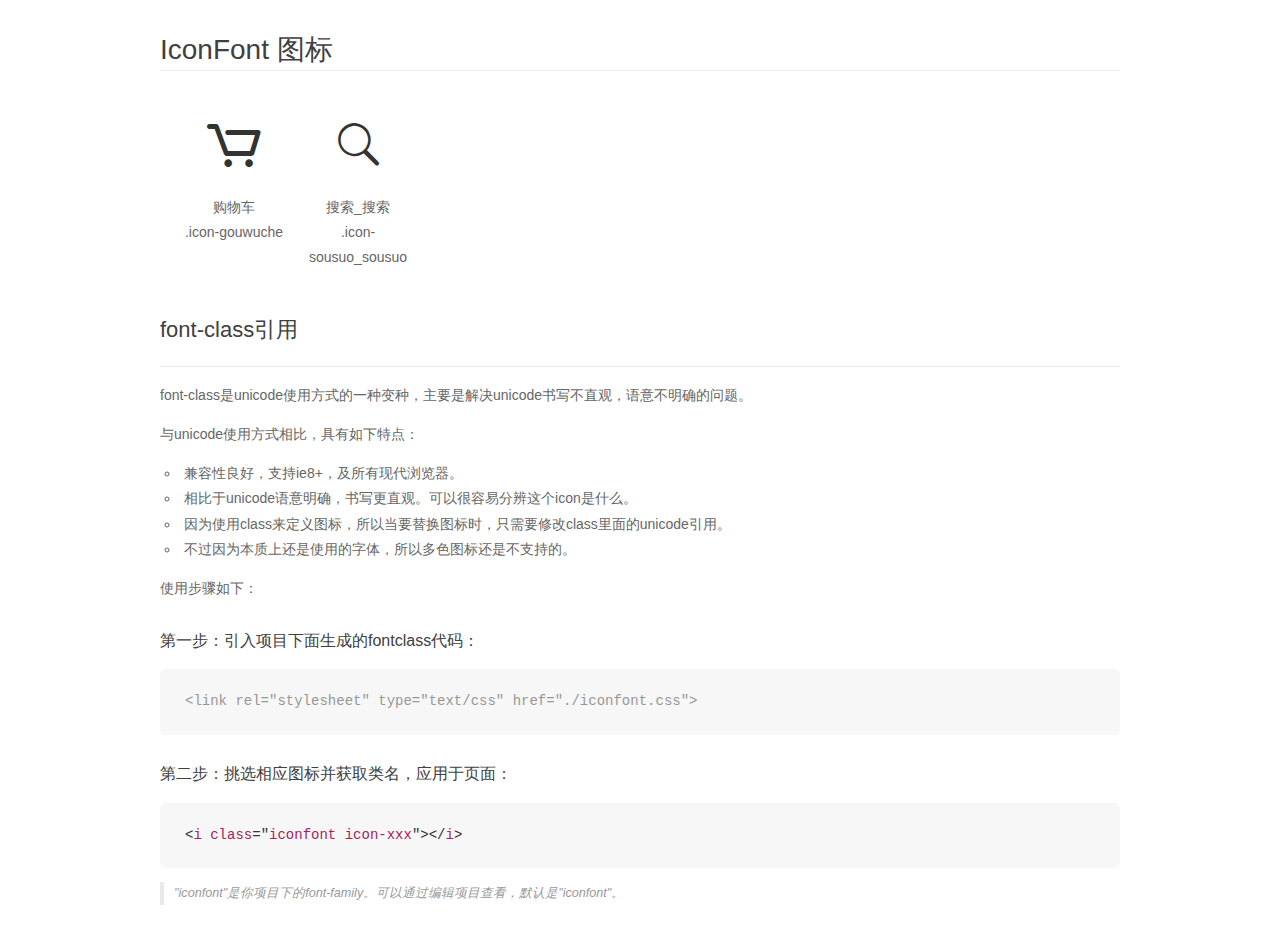
<file: icon/demo_fontclass.html>
<!DOCTYPE html>
<html>
<head>
    <meta charset="utf-8"/>
    <title>IconFont</title>
    <link rel="stylesheet" href="demo.css">
    <link rel="stylesheet" href="iconfont.css">
</head>
<body>
    <div class="main markdown">
        <h1>IconFont 图标</h1>
        <ul class="icon_lists clear">
            
                <li>
                <i class="icon iconfont icon-gouwuche"></i>
                    <div class="name">购物车</div>
                    <div class="fontclass">.icon-gouwuche</div>
                </li>
            
                <li>
                <i class="icon iconfont icon-sousuo_sousuo"></i>
                    <div class="name">搜索_搜索</div>
                    <div class="fontclass">.icon-sousuo_sousuo</div>
                </li>
            
        </ul>

        <h2 id="font-class-">font-class引用</h2>
        <hr>

        <p>font-class是unicode使用方式的一种变种，主要是解决unicode书写不直观，语意不明确的问题。</p>
        <p>与unicode使用方式相比，具有如下特点：</p>
        <ul>
        <li>兼容性良好，支持ie8+，及所有现代浏览器。</li>
        <li>相比于unicode语意明确，书写更直观。可以很容易分辨这个icon是什么。</li>
        <li>因为使用class来定义图标，所以当要替换图标时，只需要修改class里面的unicode引用。</li>
        <li>不过因为本质上还是使用的字体，所以多色图标还是不支持的。</li>
        </ul>
        <p>使用步骤如下：</p>
        <h3 id="-fontclass-">第一步：引入项目下面生成的fontclass代码：</h3>


        <pre><code class="lang-js hljs javascript"><span class="hljs-comment">&lt;link rel="stylesheet" type="text/css" href="./iconfont.css"&gt;</span></code></pre>
        <h3 id="-">第二步：挑选相应图标并获取类名，应用于页面：</h3>
        <pre><code class="lang-css hljs">&lt;<span class="hljs-selector-tag">i</span> <span class="hljs-selector-tag">class</span>="<span class="hljs-selector-tag">iconfont</span> <span class="hljs-selector-tag">icon-xxx</span>"&gt;&lt;/<span class="hljs-selector-tag">i</span>&gt;</code></pre>
        <blockquote>
        <p>"iconfont"是你项目下的font-family。可以通过编辑项目查看，默认是"iconfont"。</p>
        </blockquote>
    </div>
</body>
</html>
</file>
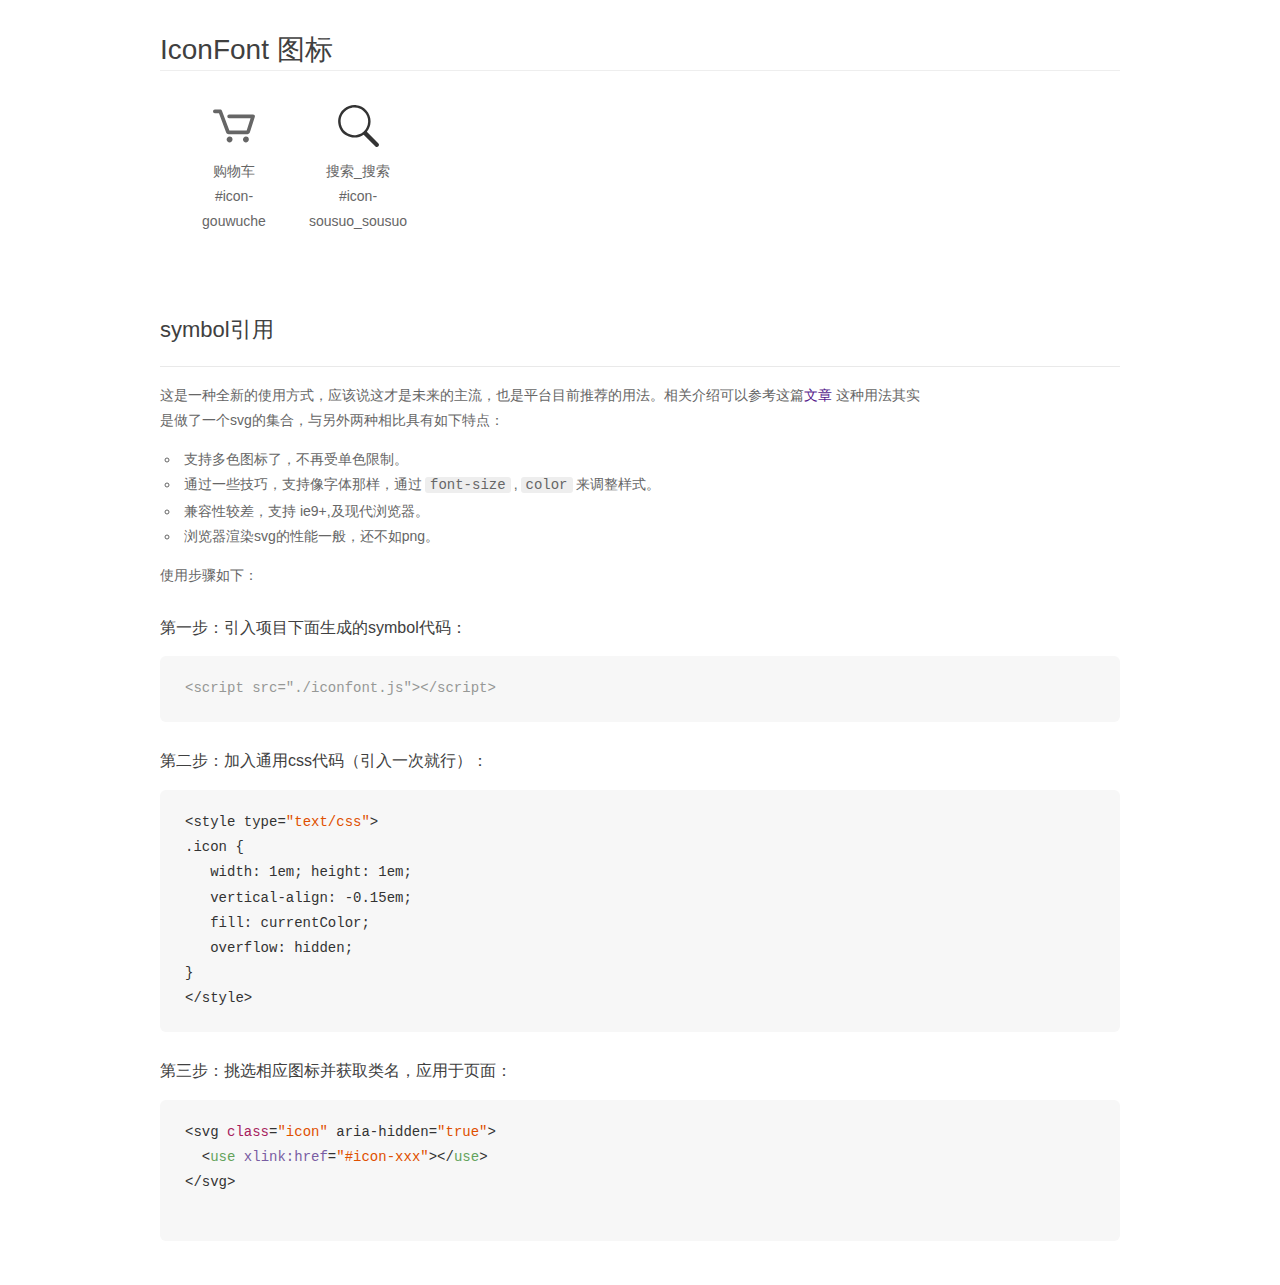
<file: icon/demo_symbol.html>
<!DOCTYPE html>
<html>
<head>
    <meta charset="utf-8"/>
    <title>IconFont</title>
    <link rel="stylesheet" href="demo.css">
    <script src="iconfont.js"></script>

    <style type="text/css">
        .icon {
          /* 通过设置 font-size 来改变图标大小 */
          width: 1em; height: 1em;
          /* 图标和文字相邻时，垂直对齐 */
          vertical-align: -0.15em;
          /* 通过设置 color 来改变 SVG 的颜色/fill */
          fill: currentColor;
          /* path 和 stroke 溢出 viewBox 部分在 IE 下会显示
             normalize.css 中也包含这行 */
          overflow: hidden;
        }

    </style>
</head>
<body>
    <div class="main markdown">
        <h1>IconFont 图标</h1>
        <ul class="icon_lists clear">
            
                <li>
                    <svg class="icon" aria-hidden="true">
                        <use xlink:href="#icon-gouwuche"></use>
                    </svg>
                    <div class="name">购物车</div>
                    <div class="fontclass">#icon-gouwuche</div>
                </li>
            
                <li>
                    <svg class="icon" aria-hidden="true">
                        <use xlink:href="#icon-sousuo_sousuo"></use>
                    </svg>
                    <div class="name">搜索_搜索</div>
                    <div class="fontclass">#icon-sousuo_sousuo</div>
                </li>
            
        </ul>


        <h2 id="symbol-">symbol引用</h2>
        <hr>

        <p>这是一种全新的使用方式，应该说这才是未来的主流，也是平台目前推荐的用法。相关介绍可以参考这篇<a href="">文章</a>
        这种用法其实是做了一个svg的集合，与另外两种相比具有如下特点：</p>
        <ul>
          <li>支持多色图标了，不再受单色限制。</li>
          <li>通过一些技巧，支持像字体那样，通过<code>font-size</code>,<code>color</code>来调整样式。</li>
          <li>兼容性较差，支持 ie9+,及现代浏览器。</li>
          <li>浏览器渲染svg的性能一般，还不如png。</li>
        </ul>
        <p>使用步骤如下：</p>
        <h3 id="-symbol-">第一步：引入项目下面生成的symbol代码：</h3>
        <pre><code class="lang-js hljs javascript"><span class="hljs-comment">&lt;script src="./iconfont.js"&gt;&lt;/script&gt;</span></code></pre>
        <h3 id="-css-">第二步：加入通用css代码（引入一次就行）：</h3>
        <pre><code class="lang-js hljs javascript">&lt;style type=<span class="hljs-string">"text/css"</span>&gt;
.icon {
   width: <span class="hljs-number">1</span>em; height: <span class="hljs-number">1</span>em;
   vertical-align: <span class="hljs-number">-0.15</span>em;
   fill: currentColor;
   overflow: hidden;
}
&lt;<span class="hljs-regexp">/style&gt;</span></code></pre>
        <h3 id="-">第三步：挑选相应图标并获取类名，应用于页面：</h3>
        <pre><code class="lang-js hljs javascript">&lt;svg <span class="hljs-class"><span class="hljs-keyword">class</span></span>=<span class="hljs-string">"icon"</span> aria-hidden=<span class="hljs-string">"true"</span>&gt;<span class="xml"><span class="hljs-tag">
  &lt;<span class="hljs-name">use</span> <span class="hljs-attr">xlink:href</span>=<span class="hljs-string">"#icon-xxx"</span>&gt;</span><span class="hljs-tag">&lt;/<span class="hljs-name">use</span>&gt;</span>
</span>&lt;<span class="hljs-regexp">/svg&gt;
        </span></code></pre>
    </div>
</body>
</html>
</file>
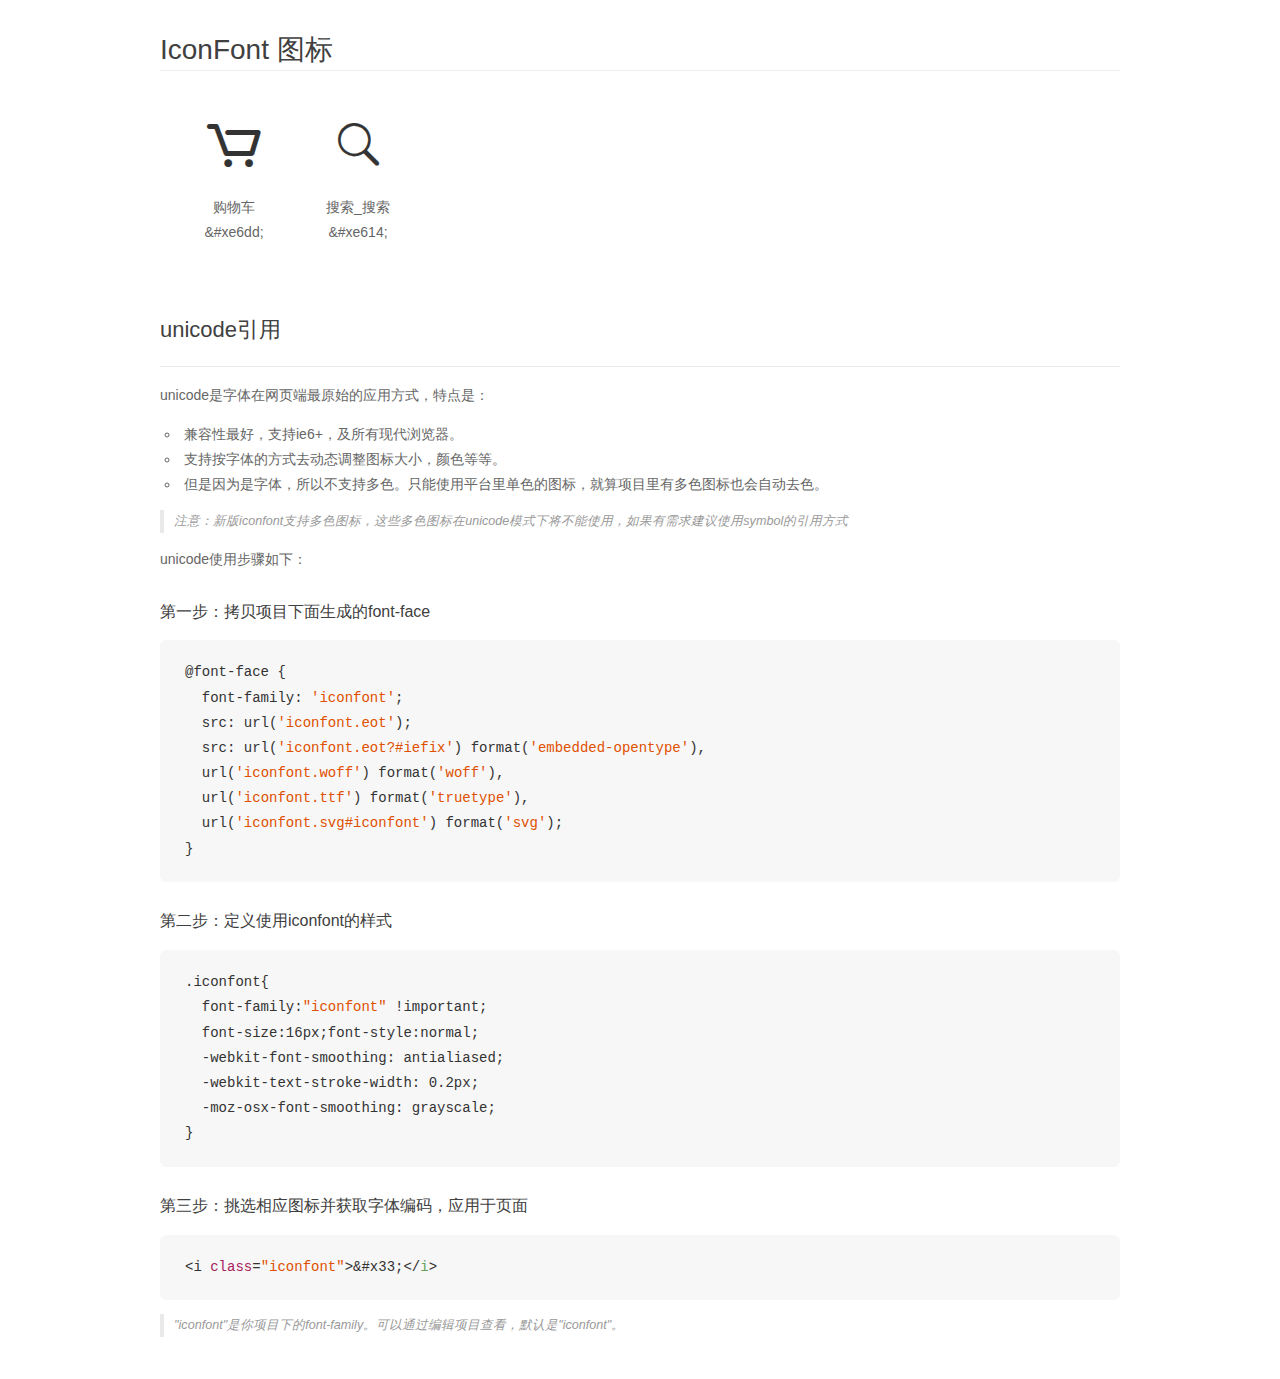
<file: icon/demo_unicode.html>
<!DOCTYPE html>
<html>
<head>
    <meta charset="utf-8"/>
    <title>IconFont</title>
    <link rel="stylesheet" href="demo.css">

    <style type="text/css">

        @font-face {font-family: "iconfont";
          src: url('iconfont.eot'); /* IE9*/
          src: url('iconfont.eot#iefix') format('embedded-opentype'), /* IE6-IE8 */
          url('iconfont.woff') format('woff'), /* chrome, firefox */
          url('iconfont.ttf') format('truetype'), /* chrome, firefox, opera, Safari, Android, iOS 4.2+*/
          url('iconfont.svg#iconfont') format('svg'); /* iOS 4.1- */
        }

        .iconfont {
          font-family:"iconfont" !important;
          font-size:16px;
          font-style:normal;
          -webkit-font-smoothing: antialiased;
          -webkit-text-stroke-width: 0.2px;
          -moz-osx-font-smoothing: grayscale;
        }

    </style>
</head>
<body>
    <div class="main markdown">
        <h1>IconFont 图标</h1>
        <ul class="icon_lists clear">
            
                <li>
                <i class="icon iconfont">&#xe6dd;</i>
                    <div class="name">购物车</div>
                    <div class="code">&amp;#xe6dd;</div>
                </li>
            
                <li>
                <i class="icon iconfont">&#xe614;</i>
                    <div class="name">搜索_搜索</div>
                    <div class="code">&amp;#xe614;</div>
                </li>
            
        </ul>
        <h2 id="unicode-">unicode引用</h2>
        <hr>

        <p>unicode是字体在网页端最原始的应用方式，特点是：</p>
        <ul>
        <li>兼容性最好，支持ie6+，及所有现代浏览器。</li>
        <li>支持按字体的方式去动态调整图标大小，颜色等等。</li>
        <li>但是因为是字体，所以不支持多色。只能使用平台里单色的图标，就算项目里有多色图标也会自动去色。</li>
        </ul>
        <blockquote>
        <p>注意：新版iconfont支持多色图标，这些多色图标在unicode模式下将不能使用，如果有需求建议使用symbol的引用方式</p>
        </blockquote>
        <p>unicode使用步骤如下：</p>
        <h3 id="-font-face">第一步：拷贝项目下面生成的font-face</h3>
        <pre><code class="lang-js hljs javascript">@font-face {
  font-family: <span class="hljs-string">'iconfont'</span>;
  src: url(<span class="hljs-string">'iconfont.eot'</span>);
  src: url(<span class="hljs-string">'iconfont.eot?#iefix'</span>) format(<span class="hljs-string">'embedded-opentype'</span>),
  url(<span class="hljs-string">'iconfont.woff'</span>) format(<span class="hljs-string">'woff'</span>),
  url(<span class="hljs-string">'iconfont.ttf'</span>) format(<span class="hljs-string">'truetype'</span>),
  url(<span class="hljs-string">'iconfont.svg#iconfont'</span>) format(<span class="hljs-string">'svg'</span>);
}
</code></pre>
        <h3 id="-iconfont-">第二步：定义使用iconfont的样式</h3>
        <pre><code class="lang-js hljs javascript">.iconfont{
  font-family:<span class="hljs-string">"iconfont"</span> !important;
  font-size:<span class="hljs-number">16</span>px;font-style:normal;
  -webkit-font-smoothing: antialiased;
  -webkit-text-stroke-width: <span class="hljs-number">0.2</span>px;
  -moz-osx-font-smoothing: grayscale;
}
</code></pre>
        <h3 id="-">第三步：挑选相应图标并获取字体编码，应用于页面</h3>
        <pre><code class="lang-js hljs javascript">&lt;i <span class="hljs-class"><span class="hljs-keyword">class</span></span>=<span class="hljs-string">"iconfont"</span>&gt;&amp;#x33;<span class="xml"><span class="hljs-tag">&lt;/<span class="hljs-name">i</span>&gt;</span></span></code></pre>

        <blockquote>
        <p>"iconfont"是你项目下的font-family。可以通过编辑项目查看，默认是"iconfont"。</p>
        </blockquote>
    </div>


</body>
</html>
</file>
<file: icon/iconfont.css>
@font-face {font-family: "iconfont";
  src: url('iconfont.eot?t=1493690205506'); /* IE9*/
  src: url('iconfont.eot?t=1493690205506#iefix') format('embedded-opentype'), /* IE6-IE8 */
  url('iconfont.woff?t=1493690205506') format('woff'), /* chrome, firefox */
  url('iconfont.ttf?t=1493690205506') format('truetype'), /* chrome, firefox, opera, Safari, Android, iOS 4.2+*/
  url('iconfont.svg?t=1493690205506#iconfont') format('svg'); /* iOS 4.1- */
}

.iconfont {
  font-family:"iconfont" !important;
  font-size:16px;
  font-style:normal;
  -webkit-font-smoothing: antialiased;
  -moz-osx-font-smoothing: grayscale;
}

.icon-gouwuche:before { content: "\e6dd"; }

.icon-sousuo_sousuo:before { content: "\e614"; }
</file>
<file: icon/demo.css>
*{margin: 0;padding: 0;list-style: none;}
/*
KISSY CSS Reset
理念：1. reset 的目的不是清除浏览器的默认样式，这仅是部分工作。清除和重置是紧密不可分的。
2. reset 的目的不是让默认样式在所有浏览器下一致，而是减少默认样式有可能带来的问题。
3. reset 期望提供一套普适通用的基础样式。但没有银弹，推荐根据具体需求，裁剪和修改后再使用。
特色：1. 适应中文；2. 基于最新主流浏览器。
维护：玉伯<lifesinger@gmail.com>, 正淳<ragecarrier@gmail.com>
 */

/** 清除内外边距 **/
body, h1, h2, h3, h4, h5, h6, hr, p, blockquote, /* structural elements 结构元素 */
dl, dt, dd, ul, ol, li, /* list elements 列表元素 */
pre, /* text formatting elements 文本格式元素 */
form, fieldset, legend, button, input, textarea, /* form elements 表单元素 */
th, td /* table elements 表格元素 */ {
  margin: 0;
  padding: 0;
}

/** 设置默认字体 **/
body,
button, input, select, textarea /* for ie */ {
  font: 12px/1.5 tahoma, arial, \5b8b\4f53, sans-serif;
}
h1, h2, h3, h4, h5, h6 { font-size: 100%; }
address, cite, dfn, em, var { font-style: normal; } /* 将斜体扶正 */
code, kbd, pre, samp { font-family: courier new, courier, monospace; } /* 统一等宽字体 */
small { font-size: 12px; } /* 小于 12px 的中文很难阅读，让 small 正常化 */

/** 重置列表元素 **/
ul, ol { list-style: none; }

/** 重置文本格式元素 **/
a { text-decoration: none; }
a:hover { text-decoration: underline; }


/** 重置表单元素 **/
legend { color: #000; } /* for ie6 */
fieldset, img { border: 0; } /* img 搭车：让链接里的 img 无边框 */
button, input, select, textarea { font-size: 100%; } /* 使得表单元素在 ie 下能继承字体大小 */
/* 注：optgroup 无法扶正 */

/** 重置表格元素 **/
table { border-collapse: collapse; border-spacing: 0; }

/* 清除浮动 */
.ks-clear:after, .clear:after {
  content: '\20';
  display: block;
  height: 0;
  clear: both;
}
.ks-clear, .clear {
  *zoom: 1;
}

.main {
  padding: 30px 100px;
width: 960px;
margin: 0 auto;
}
.main h1{font-size:36px; color:#333; text-align:left;margin-bottom:30px; border-bottom: 1px solid #eee;}

.helps{margin-top:40px;}
.helps pre{
  padding:20px;
  margin:10px 0;
  border:solid 1px #e7e1cd;
  background-color: #fffdef;
  overflow: auto;
}

.icon_lists{
  width: 100% !important;

}

.icon_lists li{
  float:left;
  width: 100px;
  height:180px;
  text-align: center;
  list-style: none !important;
}
.icon_lists .icon{
  font-size: 42px;
  line-height: 100px;
  margin: 10px 0;
  color:#333;
  -webkit-transition: font-size 0.25s ease-out 0s;
  -moz-transition: font-size 0.25s ease-out 0s;
  transition: font-size 0.25s ease-out 0s;

}
.icon_lists .icon:hover{
  font-size: 100px;
}



.markdown {
  color: #666;
  font-size: 14px;
  line-height: 1.8;
}

.highlight {
  line-height: 1.5;
}

.markdown img {
  vertical-align: middle;
  max-width: 100%;
}

.markdown h1 {
  color: #404040;
  font-weight: 500;
  line-height: 40px;
  margin-bottom: 24px;
}

.markdown h2,
.markdown h3,
.markdown h4,
.markdown h5,
.markdown h6 {
  color: #404040;
  margin: 1.6em 0 0.6em 0;
  font-weight: 500;
  clear: both;
}

.markdown h1 {
  font-size: 28px;
}

.markdown h2 {
  font-size: 22px;
}

.markdown h3 {
  font-size: 16px;
}

.markdown h4 {
  font-size: 14px;
}

.markdown h5 {
  font-size: 12px;
}

.markdown h6 {
  font-size: 12px;
}

.markdown hr {
  height: 1px;
  border: 0;
  background: #e9e9e9;
  margin: 16px 0;
  clear: both;
}

.markdown p,
.markdown pre {
  margin: 1em 0;
}

.markdown > p,
.markdown > blockquote,
.markdown > .highlight,
.markdown > ol,
.markdown > ul {
  width: 80%;
}

.markdown ul > li {
  list-style: circle;
}

.markdown > ul li,
.markdown blockquote ul > li {
  margin-left: 20px;
  padding-left: 4px;
}

.markdown > ul li p,
.markdown > ol li p {
  margin: 0.6em 0;
}

.markdown ol > li {
  list-style: decimal;
}

.markdown > ol li,
.markdown blockquote ol > li {
  margin-left: 20px;
  padding-left: 4px;
}

.markdown code {
  margin: 0 3px;
  padding: 0 5px;
  background: #eee;
  border-radius: 3px;
}

.markdown pre {
  border-radius: 6px;
  background: #f7f7f7;
  padding: 20px;
}

.markdown pre code {
  border: none;
  background: #f7f7f7;
  margin: 0;
}

.markdown strong,
.markdown b {
  font-weight: 600;
}

.markdown > table {
  border-collapse: collapse;
  border-spacing: 0px;
  empty-cells: show;
  border: 1px solid #e9e9e9;
  width: 95%;
  margin-bottom: 24px;
}

.markdown > table th {
  white-space: nowrap;
  color: #333;
  font-weight: 600;

}

.markdown > table th,
.markdown > table td {
  border: 1px solid #e9e9e9;
  padding: 8px 16px;
  text-align: left;
}

.markdown > table th {
  background: #F7F7F7;
}

.markdown blockquote {
  font-size: 90%;
  color: #999;
  border-left: 4px solid #e9e9e9;
  padding-left: 0.8em;
  margin: 1em 0;
  font-style: italic;
}

.markdown blockquote p {
  margin: 0;
}

.markdown .anchor {
  opacity: 0;
  transition: opacity 0.3s ease;
  margin-left: 8px;
}

.markdown .waiting {
  color: #ccc;
}

.markdown h1:hover .anchor,
.markdown h2:hover .anchor,
.markdown h3:hover .anchor,
.markdown h4:hover .anchor,
.markdown h5:hover .anchor,
.markdown h6:hover .anchor {
  opacity: 1;
  display: inline-block;
}

.markdown > br,
.markdown > p > br {
  clear: both;
}


.hljs {
  display: block;
  background: white;
  padding: 0.5em;
  color: #333333;
  overflow-x: auto;
}

.hljs-comment,
.hljs-meta {
  color: #969896;
}

.hljs-string,
.hljs-variable,
.hljs-template-variable,
.hljs-strong,
.hljs-emphasis,
.hljs-quote {
  color: #df5000;
}

.hljs-keyword,
.hljs-selector-tag,
.hljs-type {
  color: #a71d5d;
}

.hljs-literal,
.hljs-symbol,
.hljs-bullet,
.hljs-attribute {
  color: #0086b3;
}

.hljs-section,
.hljs-name {
  color: #63a35c;
}

.hljs-tag {
  color: #333333;
}

.hljs-title,
.hljs-attr,
.hljs-selector-id,
.hljs-selector-class,
.hljs-selector-attr,
.hljs-selector-pseudo {
  color: #795da3;
}

.hljs-addition {
  color: #55a532;
  background-color: #eaffea;
}

.hljs-deletion {
  color: #bd2c00;
  background-color: #ffecec;
}

.hljs-link {
  text-decoration: underline;
}

pre{
  background: #fff;
}
</file>
